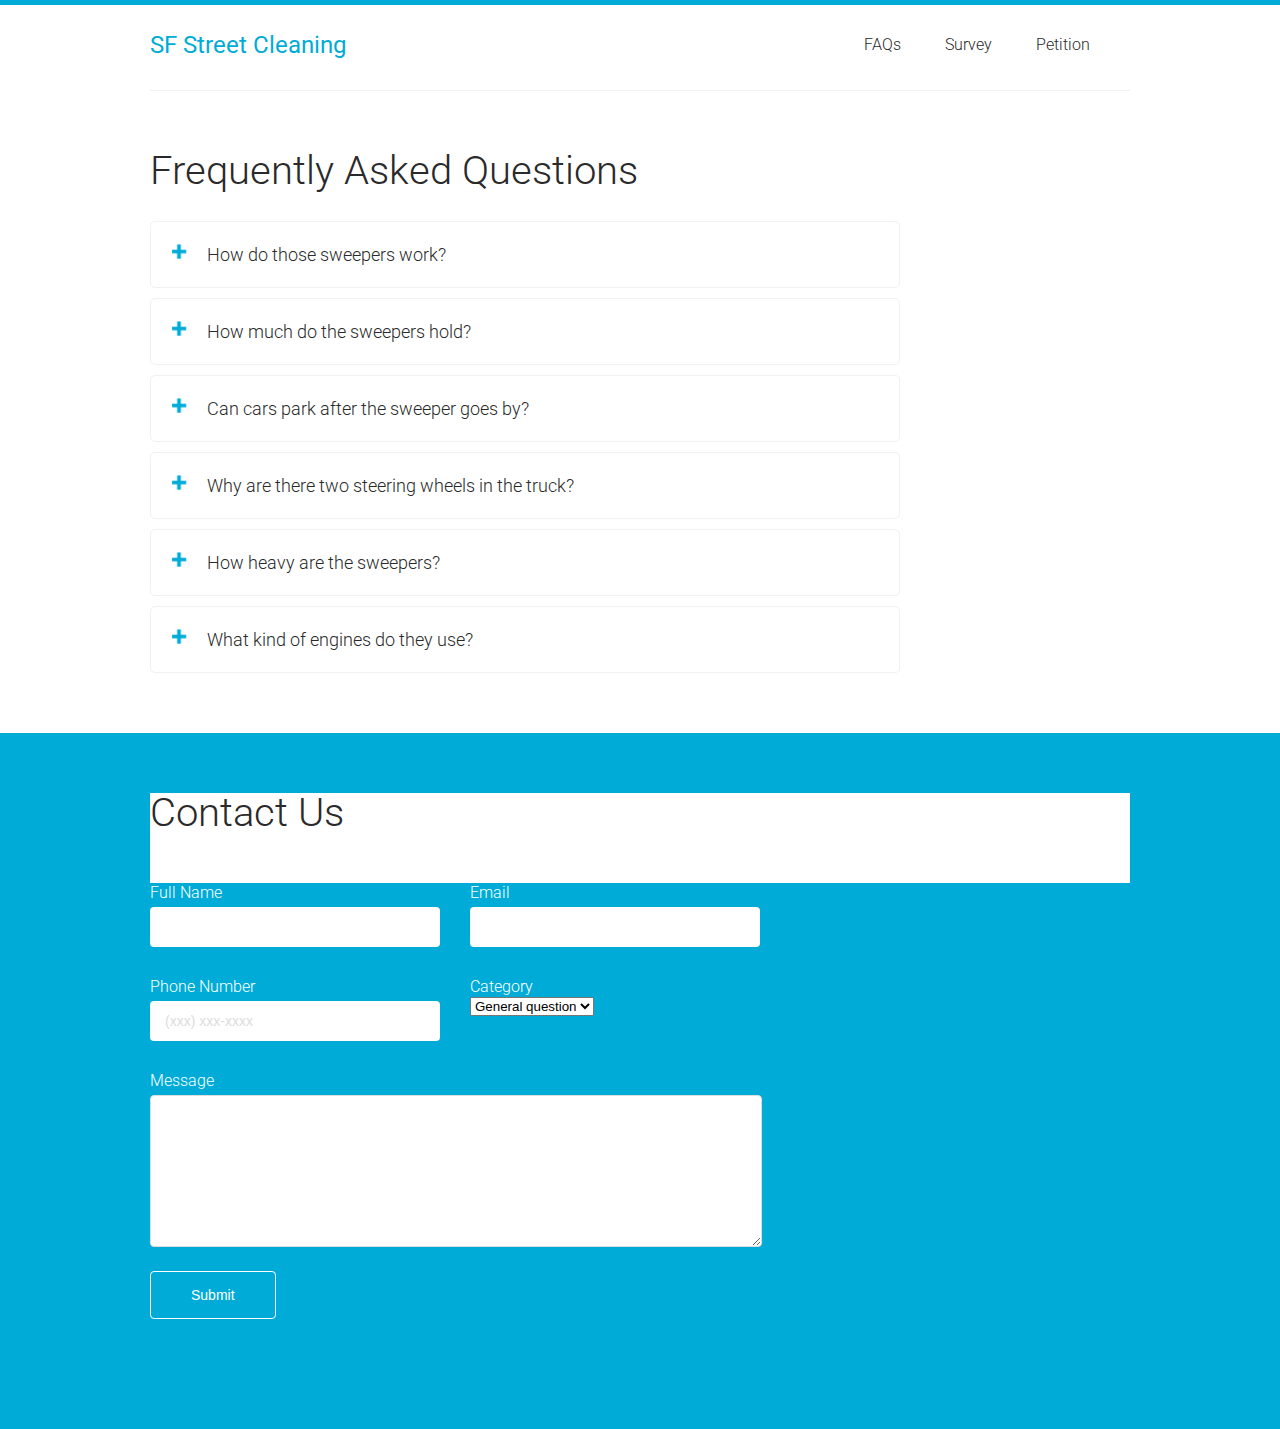
<file: index.html>
<!DOCTYPE html>
<html>
  <head>
    <meta charset="utf-8">
    <title>SF Street Cleaning</title>
    <meta name="description" content="">
    <meta name="viewport" content="width=device-width, initial-scale=1, maximum-scale=1, user-scalable=no" />
    <link href="https://fonts.googleapis.com/css?family=Roboto:300,400,700" rel="stylesheet">    
    <link href="./styles/styles.css" type="text/css" rel="stylesheet"></link>
  </head>
  <body>
    <span class="accent"><span>          
    <div class="navbar">
      <div class="nav-container">
        <a class="title">SF Street Cleaning</a>
        <div class="nav-links">
            <li><a href="index.html">FAQs</a></li>
            <li><a href="survey.html">Survey</a></li>
            <li><a href="petition.html">Petition</a></li>
        </div>
      </div>
    </div>

    <div class="container"> 
      <div class="col-8">    
        <h1>Frequently Asked Questions</h1>

        <button class="accordion"><h4>How do those sweepers work?</h4></button>
        <div class="panel"> 
          <p class="answer">The majority of our fleet are Tymco 600’s and they operate on a regenerative air principle. A blower generates a constant blast of high velocity air that is directed down a tube on the left side to a pickup head.  
            The air is directed under the pickup head where it picks up refuse in its path and goes up a suction tube on the right. As the blower creates pressure, it is taking air from the hopper (storage area for debris) and it creates suction that pulls debris up the right side tube into hopper. 
            These sweepers are great for light debris like leaves and paper. Anything larger than 10” creates problems and can clog us up. Sticks, coat hangers and cardboard are the most common culprits.
          </p>
        </div>
        
        <button class="accordion"><h4>How much do the sweepers hold?</h4></button>
        <div class="panel"> 
          <p class="answer">The Tymco 600’s hopper volume is a little over 7 cubic yards. Our brooms pick up between 2,000 and 8,000 lbs on a 8 hour shift depending on where, when and what we sweep. 
            Fall is the heaviest season for us because of the many trees in San Francisco. Sand and gravel is heavy. Trash is heavy too.
            Last fiscal year, 2016 to 2017, the San Francisco sweepers swept up over 25 million lbs!               
          </p>
        </div>

        <button class="accordion"><h4>Can cars park after the sweeper goes by?</h4></button>
        <div class="panel"> 
          <p class="answer">If the sweeper sweeps by in the zone during posted times, you may park behind it. Be aware that sometimes the sweeper may drive by ( not sweeping ) and you shouldn’t park behind it.  
            In Daly City, sweeper sign times are enforced throughout the time period.              
          </p>
        </div>
        
        <button class="accordion"><h4>Why are there two steering wheels in the truck?</h4></button>
        <div class="panel"> 
          <p class="answer">The truck is manufactured with a steering wheel on the left. When the truck is converted to a sweeper, an additional steering wheel is installed on the right side because we sweep on the right side of the street 95% of the time. 
            Driving on the right allows us to see better for sweeping and avoid obstacles such as tree limbs.               
          </p>
        </div>

        <button class="accordion"><h4>How heavy are the sweepers?</h4></button>
        <div class="panel"> 
          <p class="answer">They weigh between 21,000 and 23,000 lbs empty.
          </p>
        </div>

        <button class="accordion"><h4>What kind of engines do they use?</h4></button>
        <div class="panel"> 
          <p class="answer">The engines are turbo-diesels and they run on bio-diesel fuel.              
          </p>
        </div>        
      </div>   
    </div>    

    <div class="wrapper"> 
      <div class="container"> 
        <h1 class="light">Contact Us</h1>
        <form class="contact-form" action="#" method="post">
          <div class="form_element">
            <label for="fullname">Full Name</label>
            <input type="text" name="fullname" class="short">
          </div>

          <div class="form_element">
            <label for="email">Email</label>
            <input type="text" name="email" class="short">
          </div>

          <div class="form_element">
            <label for="phone">Phone Number</label>
            <input type="text" name="phone" placeholder="(xxx) xxx-xxxx" class="short">
          </div>

          <div class="form_element">
            <label for="category">Category</label>
            <select name="category">
              <option value="question">General question</option>                
              <option value="fees">Fees</option>
              <option value="cleaning-request">Cleaning request</option>
              <option value="other">Other</option>
            </select>
          </div>
          <div class="form_element">
            <label for="message">Message</label>
            <textarea name="message" rows="4" cols="50"></textarea>
          </div>
          <button>Submit</button>
        </form>
      </div>        
    </div>      
    <script src="main.js"></script>
  </body>
    
</html>
</file>
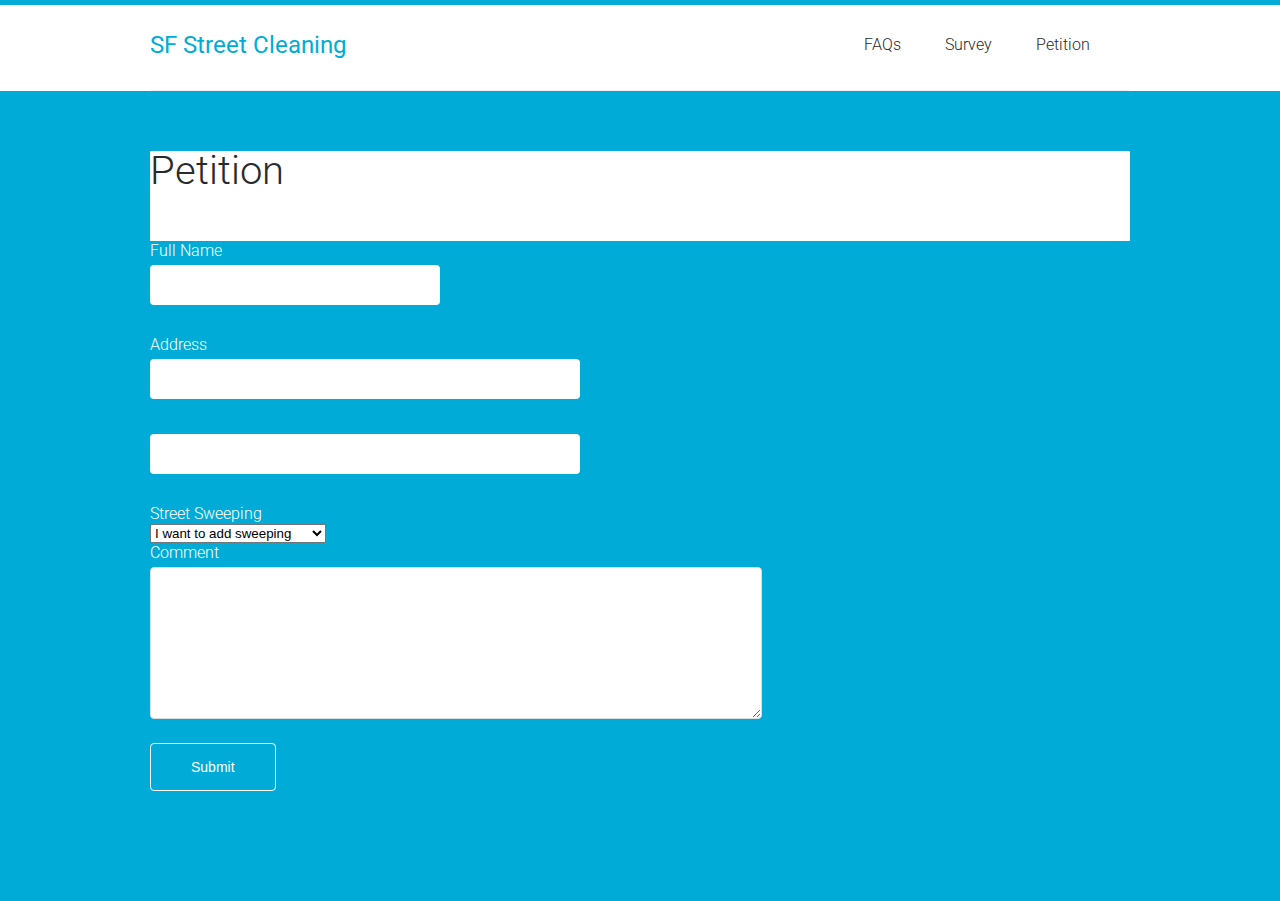
<file: petition.html>
<!DOCTYPE html>
<html>
  <head>
    <meta charset="utf-8">
    <title>SF Street Cleaning</title>
    <meta name="description" content="">
    <meta name="viewport" content="width=device-width, initial-scale=1, maximum-scale=1, user-scalable=no" />
    <link href="https://fonts.googleapis.com/css?family=Roboto:300,400,700" rel="stylesheet">    
    <link href="./styles/styles.css" type="text/css" rel="stylesheet"></link>
  </head>
  <body>
    <span class="accent"><span>          
    <div class="navbar">
      <div class="nav-container">
        <a class="title">SF Street Cleaning</a>
        <div class="nav-links">
            <li><a href="index.html">FAQs</a></li>
            <li><a href="survey.html">Survey</a></li>
            <li><a href="petition.html">Petition</a></li>
        </div>
      </div>
    </div> 

    
    <div class="wrapper"> 
        <div class="container"> 
          <h1 class="light">Petition</h1>
          <form class="contact-form" action="#" method="post">
            <div class="form_element">
              <label for="fullname">Full Name</label>
              <input type="text" name="fullname" class="short">
            </div>
  
            <div class="form_element">
              <label for="address">Address</label>
              <input type="text" name="address1">
              <input type="text" name="address2">
            </div>
  
            <div class="form_element">
              <label for="satisfaction">Street Sweeping</label>
              <select name="satisfaction">
                <option value="add-sweeping">I want to add sweeping</option>
                <option value="stop-sweeping">I want to stop sweeping</option>
                <option value="modify-sweeping">I want to modify sweeping</option>
              </select>
            </div>
            <div class="form_element">
              <label for="comment">Comment</label>
              <textarea name="comment" rows="4" cols="50"></textarea>
            </div>
            <button>Submit</button>
          </form>
        </div>        
      </div> 
  </body>
    
</html>
</file>
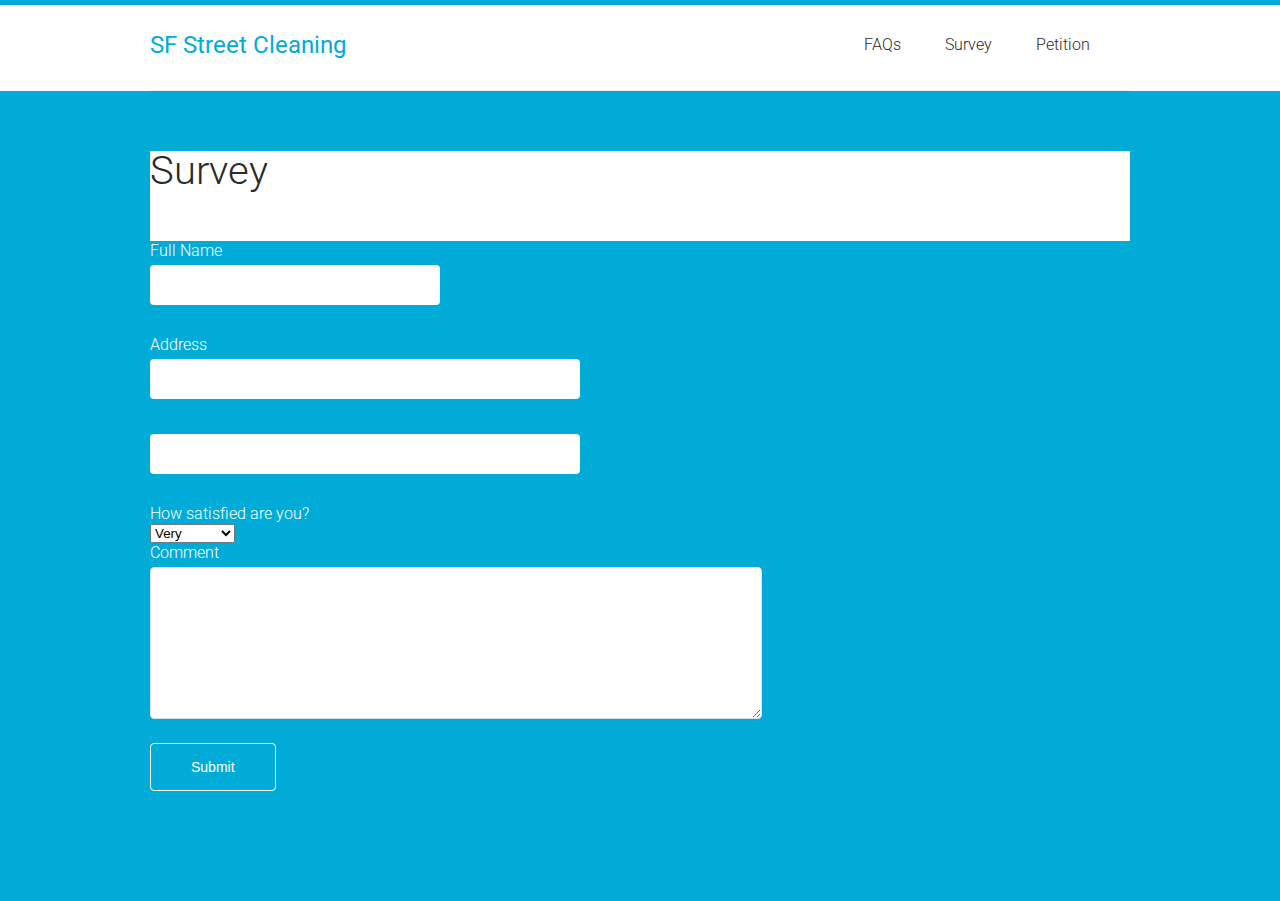
<file: survey.html>
<!DOCTYPE html>
<html>
  <head>
    <meta charset="utf-8">
    <title>SF Street Cleaning</title>
    <meta name="description" content="">
    <meta name="viewport" content="width=device-width, initial-scale=1, maximum-scale=1, user-scalable=no" />
    <link href="https://fonts.googleapis.com/css?family=Roboto:300,400,700" rel="stylesheet">    
    <link href="./styles/styles.css" type="text/css" rel="stylesheet"></link>
  </head>
  <body>
    <span class="accent"><span>          
    <div class="navbar">
      <div class="nav-container">
        <a class="title">SF Street Cleaning</a>
        <div class="nav-links">
            <li><a href="index.html">FAQs</a></li>
            <li><a href="survey.html">Survey</a></li>
            <li><a href="petition.html">Petition</a></li>
        </div>
      </div>
    </div> 

    <div class="wrapper"> 
      <div class="container"> 
        <h1 class="light">Survey</h1>
        <form class="contact-form" action="#" method="post">
          <div class="form_element">
            <label for="fullname">Full Name</label>
            <input type="text" name="fullname" class="short">
          </div>

          <div class="form_element">
            <label for="address">Address</label>
            <input type="text" name="address1">
            <input type="text" name="address2">
          </div>

          <div class="form_element">
            <label for="satisfaction">How satisfied are you?</label>
            <select name="satisfaction">
              <option value="very">Very</option>
              <option value="somewhat">Somewhat</option>
              <option value="notatall">Not at all</option>
            </select>
          </div>
          <div class="form_element">
            <label for="comment">Comment</label>
            <textarea name="comment" rows="4" cols="50"></textarea>
          </div>
          <button>Submit</button>
        </form>
      </div>        
    </div>      
  </body>
    
</html>
</file>
<file: styles/styles.css>
body, h1, h2, h3, h4, p {
  margin: 0;
  padding: 0;
  font-family: 'Roboto', sans-serif;  
  font-weight: 300;
  color: #2a2a2a;
}

h1 {
  line-height: 40px;
  font-size: 40px;  
  font-weight: 300;
  margin-bottom: 30px;  
}

h1.dark {
  color: #ffffff;
}

h4 {
  font-size: 18px;
  line-height: 25px;
  font-weight: 300; 
  display: inline-block;
  width: 640px;
}

p {
  font-size: 16px;
  line-height: 22px;
  color: #4F4D53;
}

a {
  color: #2a2a2a;
  text-decoration: none;
}

a:hover {
  cursor: pointer;
  text-decoration: underline;
}

img {
  width: 700px;
  margin: auto auto 60px auto;
}

.iframe {
  margin: auto auto 60px auto;  
}

ul {
  list-style: none;
  padding: 15px;
}

li {
  padding-bottom: 5px;
}

.col-8 {
  width: 750px;
}

.nav-container {
  width: 980px;
  margin: auto;
  padding: 0 0 0 0;
}

.container {
  width: 980px;
  margin: auto;
  padding: 60px 0;
}

.wrapper {
  width: 100%;
  background-color: #00acd7;
  color: #ffffff;
  margin: auto;
  padding-bottom: 50px;
}

.light {
  width: 100%;
  background-color: #ffffff;
  color: #2a2a2a;
  margin: auto;
  padding-bottom: 50px;  
}

.accent {
  background-color: #00acd7;
  display: block;
  height: 5px;
  margin: 0 0 20px 0;
  padding: 0;
}

.navbar {
  display: flex;
  color: #2a2a2a;
  width: 980px;  
  height: 50px;
  margin: auto;
  padding: 20px 0;
  line-height: 50px;
  border-bottom: 1px #f1f1f1 solid;
}

.nav-links {
  height: auto;
  float: right;  
}

.nav-links li {
  display: inline;
  padding-right: 40px;
}

.title {
  display: inline-block;
  font-size: 24px;
  font-weight: 400;
  color: #00acd7;
}

.title:hover {
  color: #00c0f1;
  text-decoration: none;
}

.summary {
  margin-bottom: 30px;
}

.answer {
  margin: 20px 35px 40px 35px;
}

.contact-form {
  width: 760px;
}

.form_element {
  float: left;
}

.form_element:last-of-type {
  margin-bottom: 20px;
}

input, textarea {
  height: 40px;
  border-radius: 4px;
  border: none;
  margin: 5px 30px 30px 0;
  padding: 0 15px;
  width: 400px;
  font-size: 14px;
  font-weight: 300;
}

.connected {
  margin-bottom: 10px;
}

textarea {
  height: 120px;
  width: 580px;
  padding: 15px;
  margin-bottom: 0;
}

input::placeholder {
  color: #dddddd;
}

.short {
  width: 260px;
}

label {
  display: block;
}

.dark select {
  height: 42px;  
  width: 290px;
  color: #ffffff;
  background: transparent;
  border-radius: 4px;
  border: 1px #f1f1f1 solid;
  margin: 5px 30px 30px 0;
  padding: 0 20px;
  font-size: 14px;
  cursor: pointer;
}

.light select {
  height: 42px;  
  width: 290px;
  border: 1px solid #dddddd;
  color: #2a2a2a;
  background: transparent;
  border-radius: 4px;
  border: 1px #f1f1f1 solid;
  margin: 5px 30px 30px 0;
  padding: 0 20px;
  font-size: 14px;
  cursor: pointer;
}

.light input, textarea {
  border: 1px solid #dddddd;
  color: #2a2a2a;
}

div.panel {
  padding: 0 18px;
  background-color: #ffffff;
  display: none;
}

button {
  display: block;
  clear: both;
  padding: 15px 40px;
  font-size: 14px;
  border-radius: 4px;
  border: 1px solid #ffffff;
  color: #ffffff;
  background-color: #00acd7;
}

button:hover {
  background-color: #00c0f1;
  cursor: pointer;
}

button.accordion {
  background-color: #ffffff;
  color: #2a2a2a;
  cursor: pointer;
  width: 100%;
  text-align: left;
  border-radius: 5px;
  border: 1px #f1f1f1 solid;
  outline: none;
  transition: 0.4s;
  margin-top: 10px;
  padding: 20px 0;
}

button.accordion.active, button.accordion:hover {
  background-color: #f5f5f5;
}

button.accordion:after {
  content: '\02795'; /* plus sign */
  font-size: 13px;
  float: left;
  margin: 2px 20px 0 20px;
  color: transparent;
  text-shadow: 0 0 0 #00acd7;
}

button.accordion.active:after {
  content: "\2796"; /* minus sign */
  color: transparent;
  text-shadow: 0 0 0 #00acd7;
}
</file>
